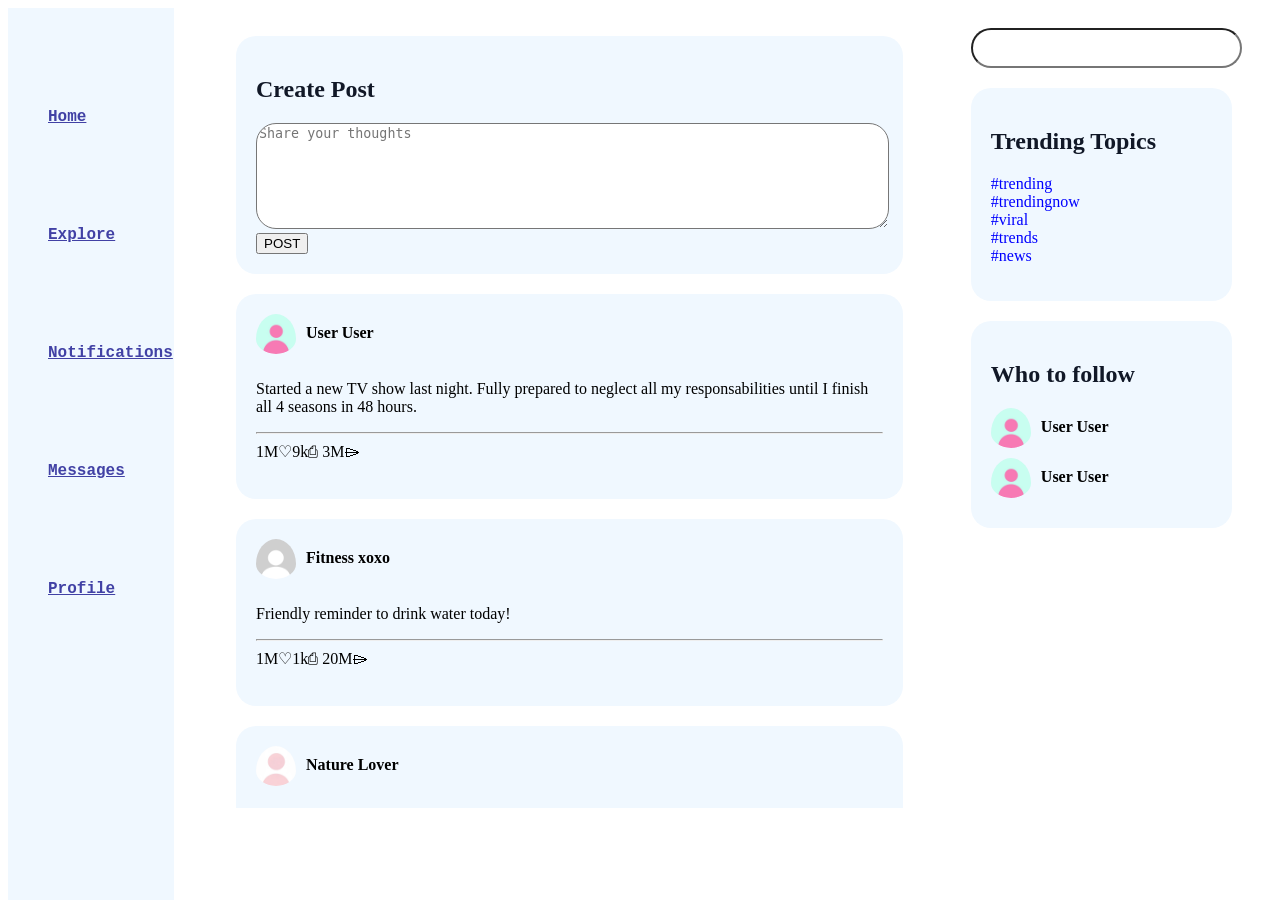
<file: index.html>
<!DOCTYPE html>
<html lang="en">
<head>
    <meta charset="UTF-8">
    <meta name="viewport" content="width=device-width, initial-scale=1.0">
    <title>Document</title>
    <link rel="stylesheet" href="index.css">
</head>
<body>
    <nav>
        <ul>
            <li><a href="home.html" target="content-frame">Home</a></li>
            <li><a href="explore.html" target="content-frame">Explore</a></li>
            <li><a href="notifications.html" target="content-frame">Notifications</a></li>
            <li><a href="messages.html" target="content-frame">Messages</a></li>
            <li><a href="Profile.html" target="content-frame">Profile</a></li>
        </ul>

    </nav>
    <main>
        <iframe src="home.html" name="content-frame" ></iframe>
    </main>
    <aside>
        <input type="search" id="search">
        <div class="trending">
            <h2>Trending Topics</h2>
        <p>
            #trending<br>
            #trendingnow<br>
            #viral<br>
            #trends<br>
            #news<br>
        </p>
        </div>
        <div class="suggestions">
            <h2>Who to follow</h2>
            <div class="ami">
                <img src="ami2.jpg" alt="" id="friend"> <h4>User User</h4>
            </div>
            <div class="ami">
                <img src="ami2.jpg" alt="" id="friend"> <h4>User User</h4>
            </div>
        
        </div>
    </aside>
</body>
</html>
</file>
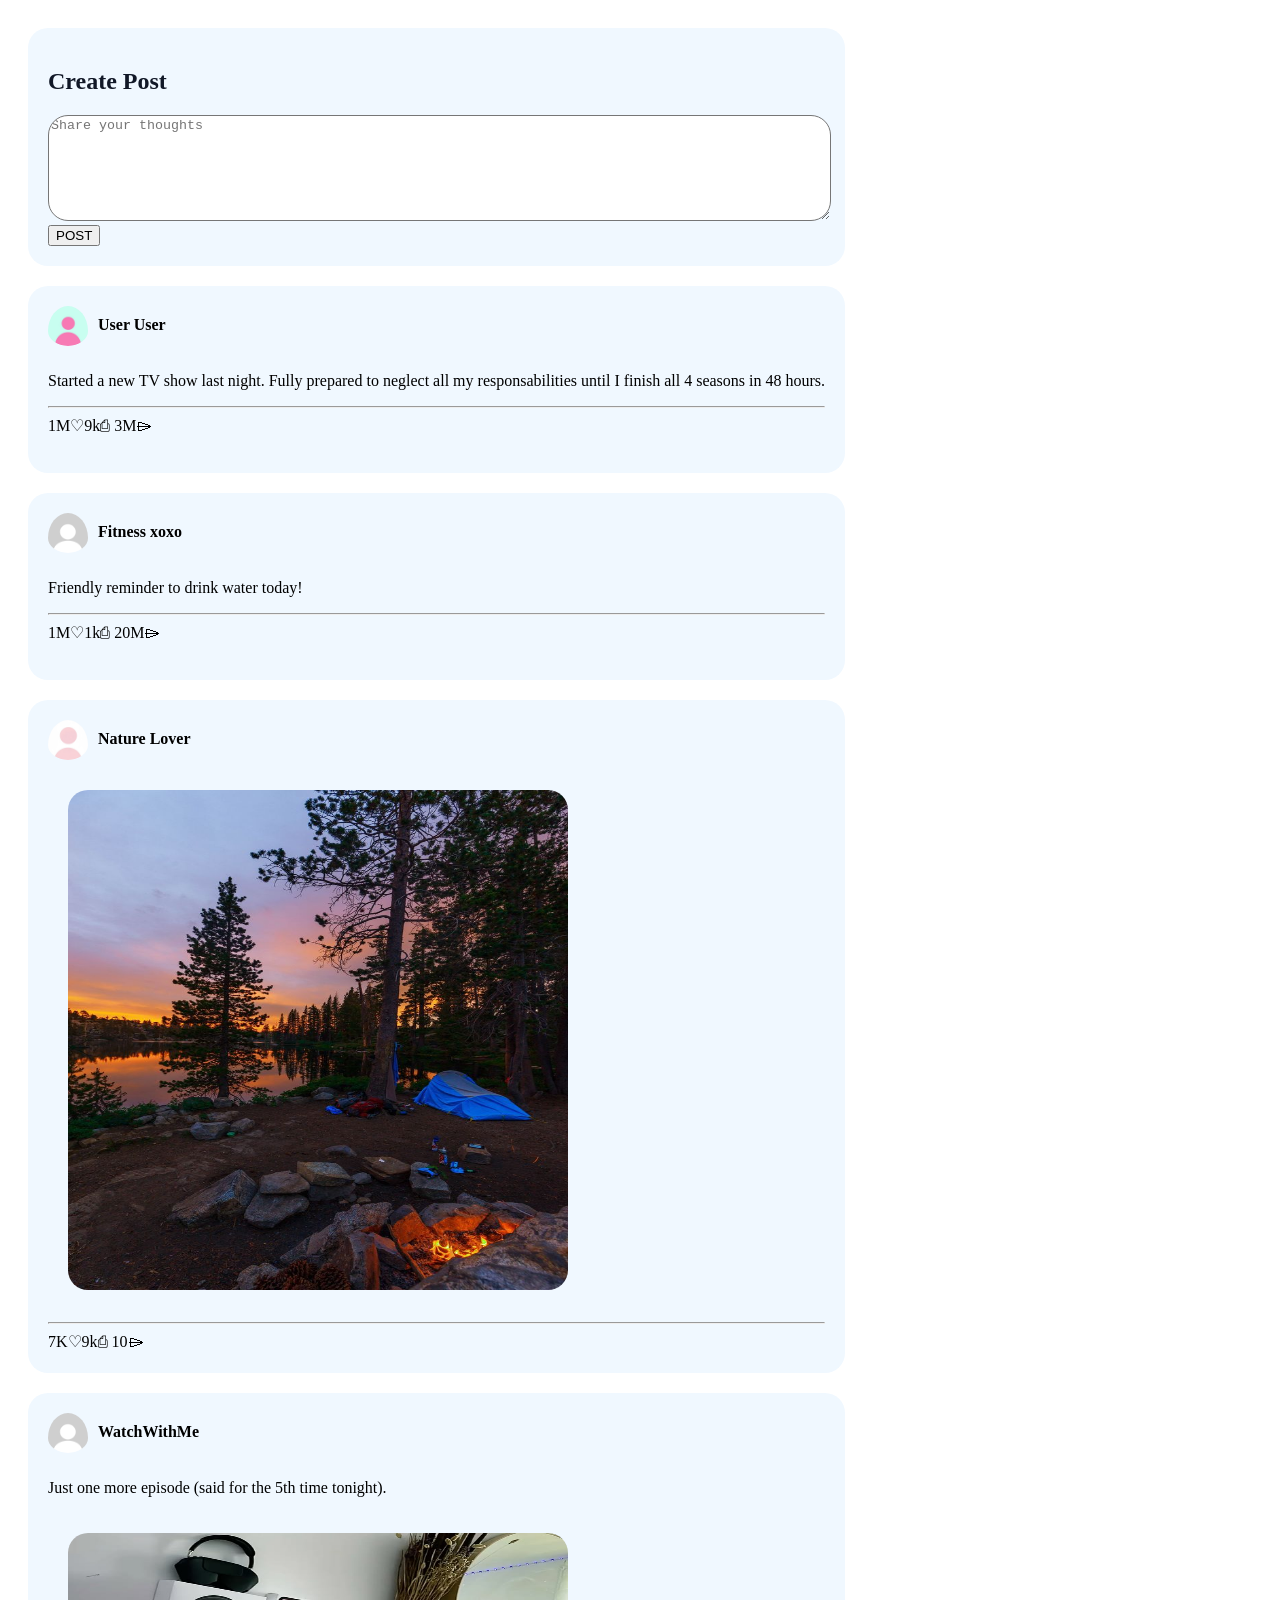
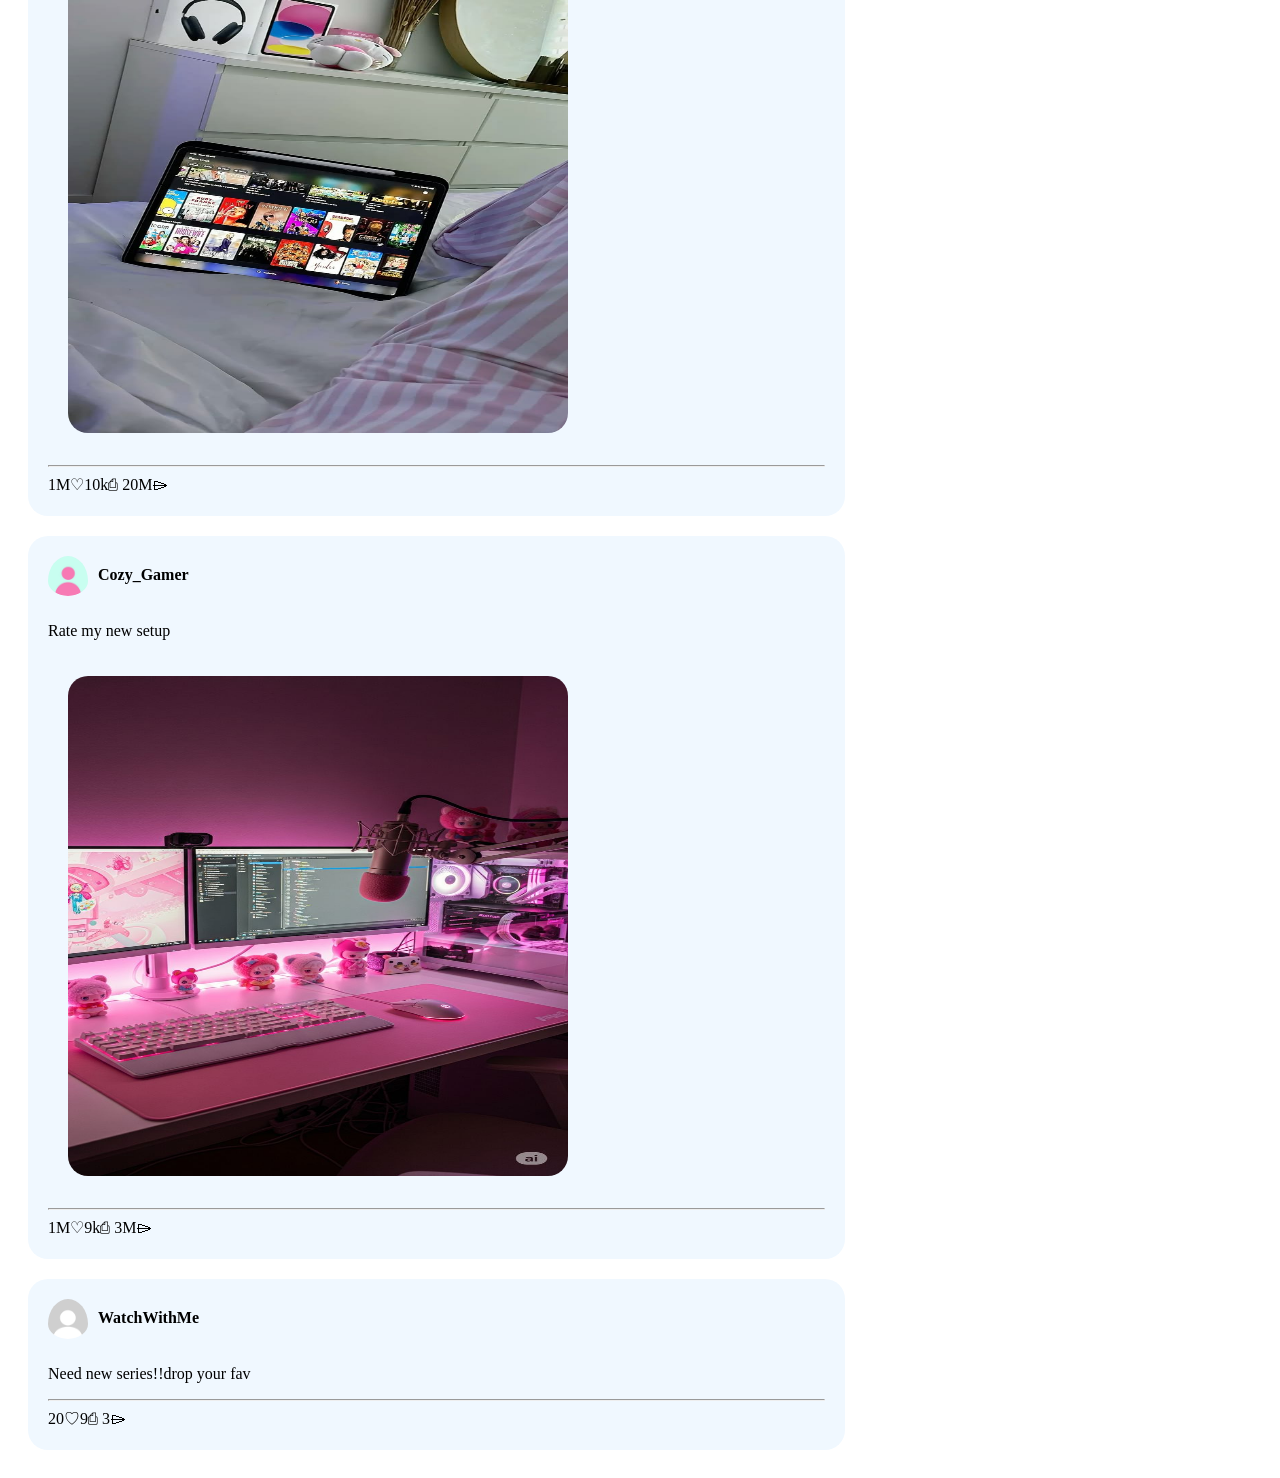
<file: home.html>
<!DOCTYPE html>
<html lang="en">
<head>
    <meta charset="UTF-8">
    <meta name="viewport" content="width=device-width, initial-scale=1.0">
    <title>Home</title>
    <link rel="stylesheet" href="index.css">
</head>
<body>
    <div class="content">
        <section class="posts">
        <h2>Create Post</h2>
        <textarea name="" id="" cols="30" placeholder="Share your thoughts" ></textarea><br>
        <input type="button" value="POST">
    </section>
    
    <section>
        <div class="ami">
            <img src="ami2.jpg" alt="" id="friend"> <h4>User User</h4>
        </div>
        <p>Started a new TV show last night. Fully prepared to neglect all my responsabilities until I finish all 4 seasons in 48 hours. <hr>
        1M♡ㅤ9k⎙ㅤ 3M⌲
        </p>
        
    </section>
    <section>
        <div class="ami">
            <img src="ami.jpg" alt="" id="friend"> <h4>Fitness xoxo</h4>
        </div>
        <p>Friendly reminder to drink water today! <hr>
        1M♡ㅤ1k⎙ㅤ 20M⌲</p>
    </section>
    <section>
        <div class="ami">
            <img src="ami1.jpg" alt="" id="friend"> <h4>Nature Lover</h4>
        </div>
        <img src="post2.jpg" alt="friend's post" id="post"> <hr>
        7K♡ㅤ9k⎙ㅤ 10⌲
    </section>
    <section>
        <div class="ami">
            <img src="ami.jpg" alt="" id="friend"> <h4>WatchWithMe</h4>
        </div>
        <p>Just one more episode (said for the 5th time tonight).</p>
        <img src="post3.jpg" alt="friend's post" id="post"><hr>
        1M♡ㅤ10k⎙ㅤ 20M⌲
    </section>
    <section>
        <div class="ami">
             <img src="ami2.jpg" alt="" id="friend"> <h4>Cozy_Gamer</h4>
        </div>
        <p>Rate my new setup</p>
        <img src="post4.jpg" alt="friend's post" id="post"><hr>
        1M♡ㅤ9k⎙ㅤ 3M⌲

    </section>
    <section>
        <div class="ami">
            <img src="ami.jpg" alt="" id="friend"> <h4>WatchWithMe</h4>
        </div>
        <p>Need new series!!drop your fav</p><hr>
        20♡ㅤ9⎙ㅤ 3⌲
    </section>
    </div>
</body>
</html>
</file>
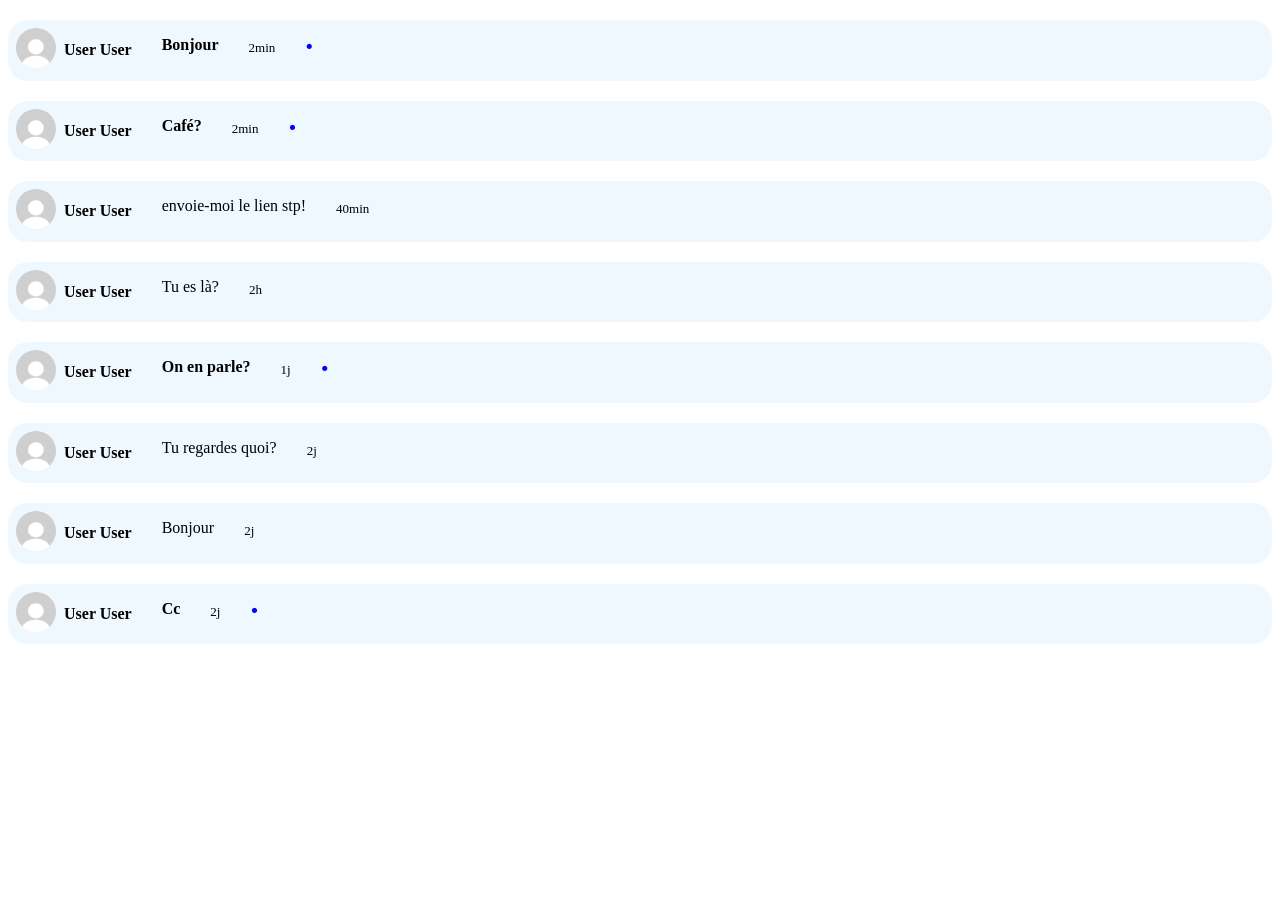
<file: messages.html>
<!DOCTYPE html>
<html lang="en">
<head>
    <meta charset="UTF-8">
    <meta name="viewport" content="width=device-width, initial-scale=1.0">
    <title>Document</title>
    <link rel="stylesheet" href="notifications.css">
</head>
<body>
    <section>
        <div class="ami">
            <img src="ami.jpg" alt="" id="friend"> <h4>User User</h4>
        </div>
        <p><strong>Bonjour</strong>  </p><b>2min</b><b id="nonlu">.</b>
    </section>
    <section>
        <div class="ami">
            <img src="ami.jpg" alt="" id="friend"> <h4>User User</h4>
        </div>
        <p><strong>Café?</strong> </p><b>2min</b><b id="nonlu">.</b>
    </section>
    <section>
        <div class="ami">
            <img src="ami.jpg" alt="" id="friend"> <h4>User User</h4>
        </div>
        <p>envoie-moi le lien stp!</p><b>40min</b>
    </section>
    <section>
        <div class="ami">
            <img src="ami.jpg" alt="" id="friend"> <h4>User User</h4>
        </div>
        <p>Tu es là?</p><b>2h</b>
    </section>
    <section>
        <div class="ami">
            <img src="ami.jpg" alt="" id="friend"> <h4>User User</h4>
        </div>
        <p><strong>On en parle?</strong> </p><b>1j</b><b id="nonlu">.</b>
    </section>
    <section>
        <div class="ami">
            <img src="ami.jpg" alt="" id="friend"> <h4>User User</h4>
        </div>
        <p>Tu regardes quoi?</p><b>2j</b>
    </section>
    <section>
        <div class="ami">
            <img src="ami.jpg" alt="" id="friend"> <h4>User User</h4>
        </div>
        <p>Bonjour</p><b>2j</b>
    </section>
    <section>
        <div class="ami">
            <img src="ami.jpg" alt="" id="friend"> <h4>User User</h4>
        </div>
        <p><strong>Cc</strong> </p><b>2j</b><b id="nonlu">.</b>
    </section>
</body>
</html>
</file>
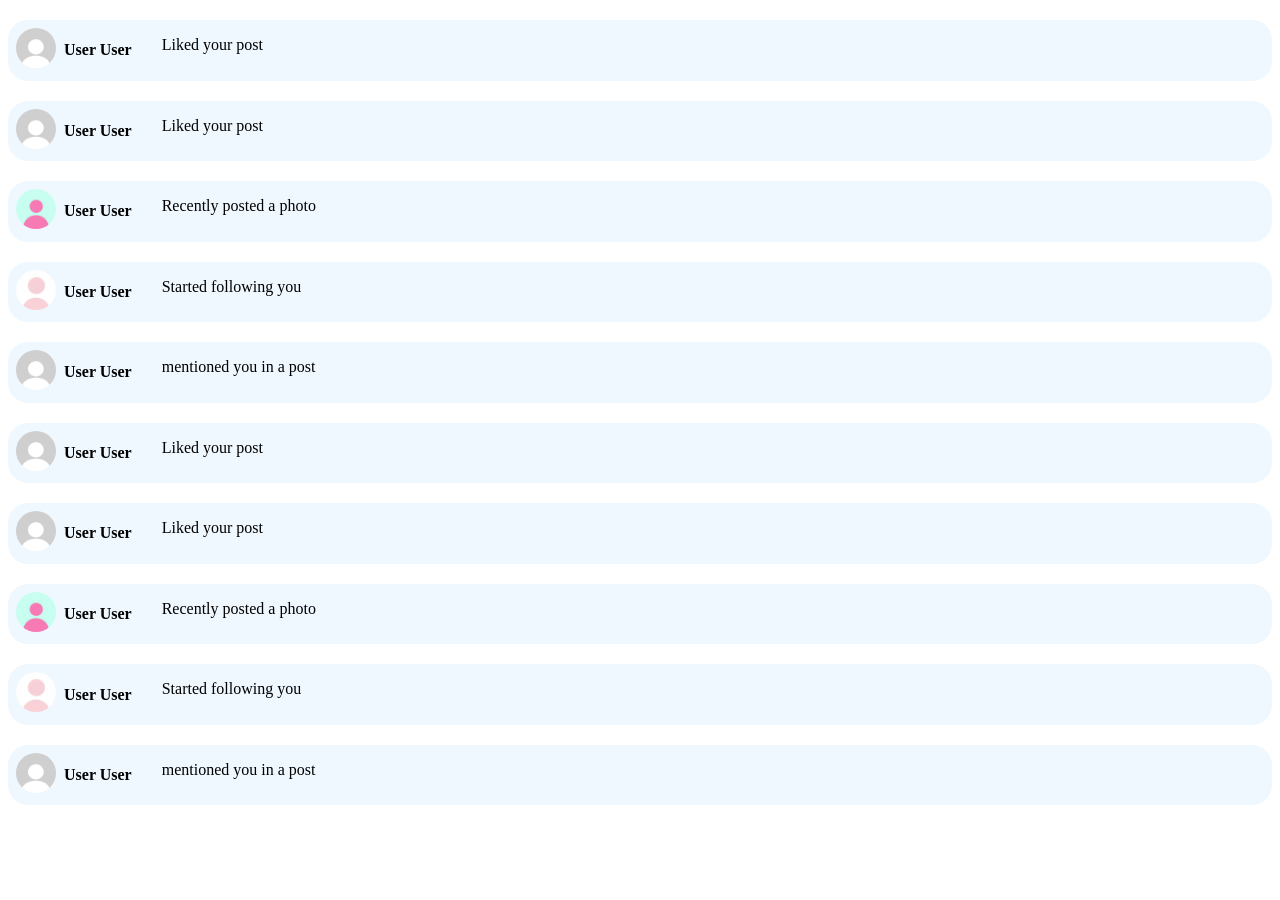
<file: notifications.html>
<!DOCTYPE html>
<html lang="en">
<head>
    <meta charset="UTF-8">
    <meta name="viewport" content="width=device-width, initial-scale=1.0">
    <title>Notifications</title>
    <link rel="stylesheet" href="notifications.css">
</head>
<body>
    <section>
        <div class="ami">
            <img src="ami.jpg" alt="" id="friend"> <h4>User User</h4>
        </div>
        <p>Liked your post</p>
    </section>
    <section>
        <div class="ami">
            <img src="ami.jpg" alt="" id="friend"> <h4>User User</h4>
        </div>
        <p>Liked your post</p>
    </section>
    <section>
        <div class="ami">
            <img src="ami2.jpg" alt="" id="friend"> <h4>User User</h4>
        </div>
        <p>Recently posted a photo</p>
    </section>
    <section>
        <div class="ami">
            <img src="ami1.jpg" alt="" id="friend"> <h4>User User</h4>
        </div>
        <p>Started following you</p>
    </section>
    <section>
        <div class="ami">
            <img src="ami.jpg" alt="" id="friend"> <h4>User User</h4>
        </div>
        <p>mentioned you in a post</p>
    </section>
     <section>
        <div class="ami">
            <img src="ami.jpg" alt="" id="friend"> <h4>User User</h4>
        </div>
        <p>Liked your post</p>
    </section>
    <section>
        <div class="ami">
            <img src="ami.jpg" alt="" id="friend"> <h4>User User</h4>
        </div>
        <p>Liked your post</p>
    </section>
    <section>
        <div class="ami">
            <img src="ami2.jpg" alt="" id="friend"> <h4>User User</h4>
        </div>
        <p>Recently posted a photo</p>
    </section>
    <section>
        <div class="ami">
            <img src="ami1.jpg" alt="" id="friend"> <h4>User User</h4>
        </div>
        <p>Started following you</p>
    </section>
    <section>
        <div class="ami">
            <img src="ami.jpg" alt="" id="friend"> <h4>User User</h4>
        </div>
        <p>mentioned you in a post</p>
    </section>
    
    
</body>
</html>
</file>
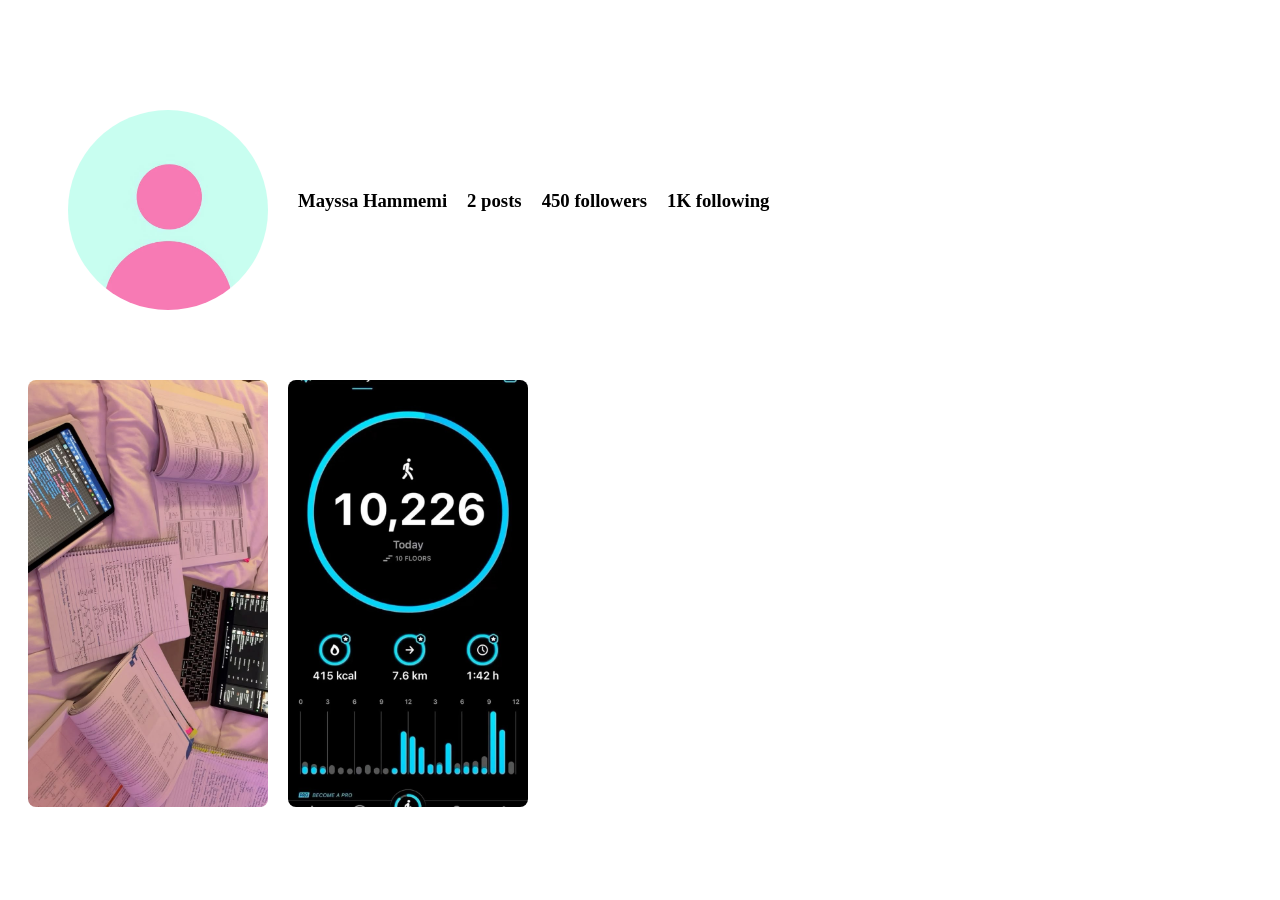
<file: profile.html>
<!DOCTYPE html>
<html lang="en">
<head>
    <meta charset="UTF-8">
    <meta name="viewport" content="width=device-width, initial-scale=1.0">
    <title>Profile</title>
    <link rel="stylesheet" href="explore.css">
</head>
<body>
    <section class="profileinfo">
         <img src="ami2.jpg" alt="Profile pic" id="profile">
    <h3 id="username">Mayssa Hammemi</h3>
    <p class="info">
        <h3>2 posts</h3>
        <h3>450 followers</h3>
        <h3>1K following</h3>
    </p>
    </section>
    <section class="myposts">
        <img src="ex.jpg" alt="">
        <img src="post1.jpg" alt="">
    </section>
</body>
</html>
</file>
<file: index.css>
body{
    display: flex;
}
main{
    min-height: 800px;
    width: 60%;
    margin-left: 200px;
    
}
aside{
    height: 100%;
    width: 25%;
    margin: 20px;
    
}
nav{
    height: 100%;
    width: 13%;
    position: fixed;
    background-color: aliceblue;
}
ul{
    list-style: none;
}
li{
    margin-top: 100px;
    font-family: 'Courier New', Courier, monospace;
    font-weight: bold;
}
a{
    color:rgb(65, 65, 165);
}
a:hover{
    color: bisque;
    text-shadow: 2px 2px 4px #040404;
}
li:hover{
    font-size: larger;
}
iframe{
    height: 100%;
    width: 100%;
    border: none;
}
#friend{
    width: 40px;
    height: 40px;
    border-radius: 100%;
    padding-bottom: 10px;
}
.ami{
    display: flex;
}
h4{
    margin: 10px;
}
textarea{
    border-radius: 20px;
   width: 100%;
   height: 100px;
    
    
}
#post{
    width: 500px;
    height: 500px;
    margin: 20px;
    border-radius: 20px;
}
section , aside>div{
    border-radius: 20px;
    background-color: aliceblue;
    margin: 20px;
    padding: 20px;

}
section:hover, aside>div:hover{
    filter: brightness(0.8);
}
#search{
    height: 40px;
    width: 90%;
    margin-left: 20px;
    border-radius: 20px;
}
#profile{
    height: 200px;
    width: 200px;
    border-radius: 100%;
    margin-top: 60px;
}
#username ,h3{
    margin-top: 140px;
    margin-left: 20px;
}
.info{
    display: flex;
    padding: 30px;
}
h2{
    color: #111827;
}
.trending{
    color: blue;
}
</file>
<file: notifications.css>
section{
    display: flex;
    background-color: aliceblue;
    border-radius: 20px;
    margin-top: 20px;  
}
#friend{
    width: 40px;
    height: 40px;
    border-radius: 100%;
    margin: 8px;
    
}


div{
    display: flex;
}
section:hover{
    filter: brightness(0.8);
}
p{
    margin-left: 30px;
    
}
#nonlu{
    color: blue;
    font-size: xx-large;
    font-weight: bolder;
    margin-top: 0px;
}
b{
    margin-left: 30px;
    font-size: small;
    font-weight: normal;
    margin-top: 20px;
}
</file>
<file: explore.css>
section{
    column-count: 3;
    grid-auto-rows: 150px;
    margin: 20px;
 
}

img{
    width: 100%;
    height: 100%;
    border-radius: 8px;
    margin: 10px;
}
img:hover{
    filter: brightness(0.4);
}

#profile{
    height: 200px;
    width: 200px;
    border-radius: 100%;
    margin-top: 60px;
}
#username ,h3{
    margin-top: 140px;
    margin-left: 20px;
}

.profileinfo{
    display: flex;
    padding: 30px;
}
.myposts{
    display: flex;
    width: 240px;
    height: 180%;
    border-radius: 8px;
    margin: 10px;
}
</file>
